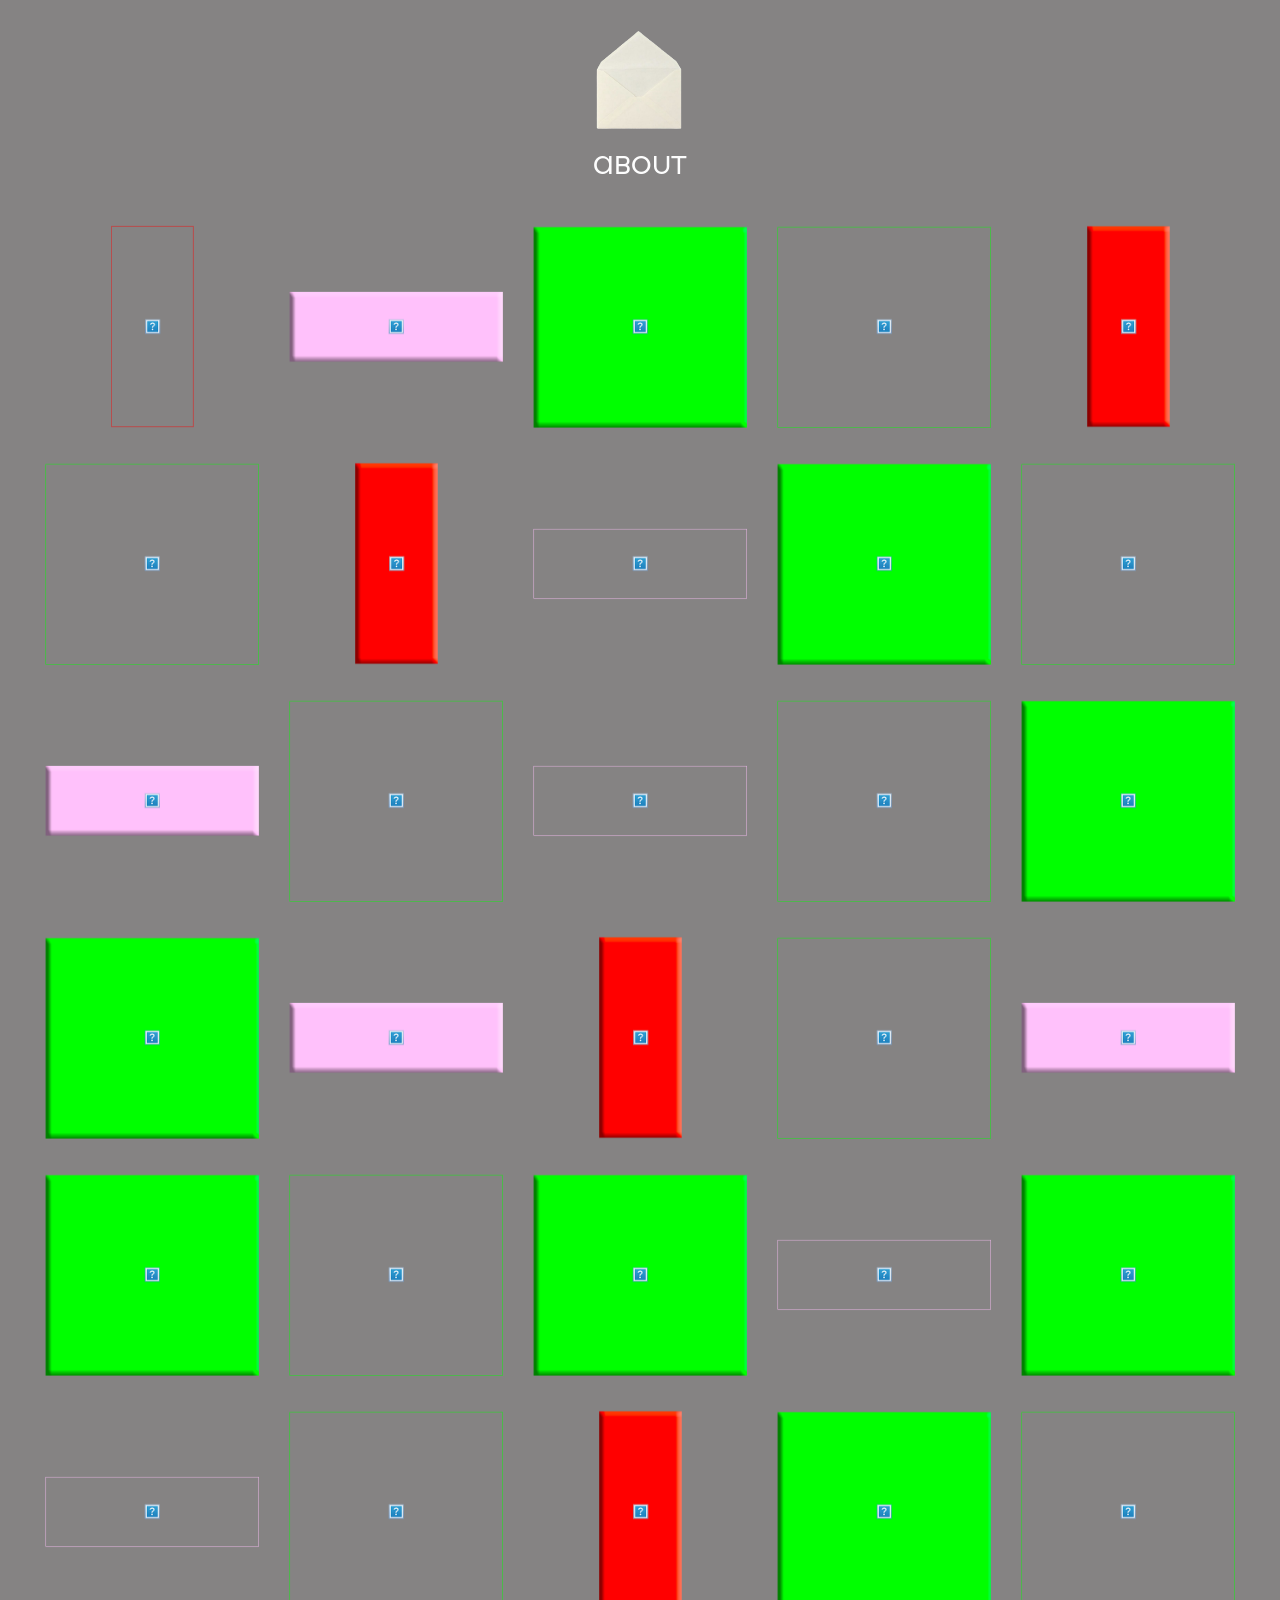
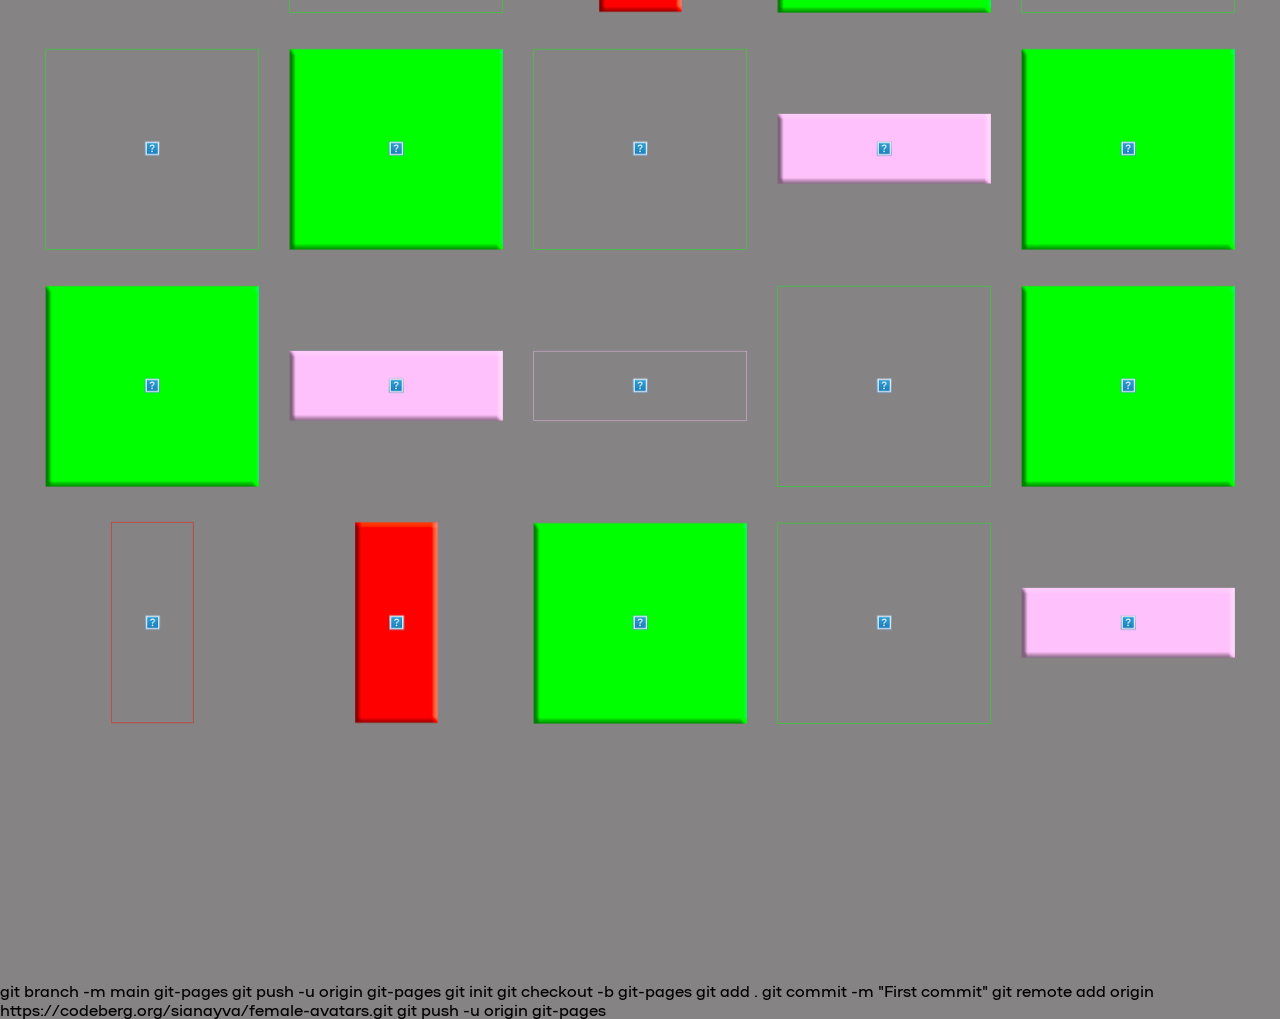
<file: final-web-female-avatars/index.html>
<!DOCTYPE html>
<html lang="en">
<head>
    <meta charset="UTF-8">
    <meta name="viewport" content="width=device-width, initial-scale=1.0">
    <title>Remake</title>
    <link rel="stylesheet" href="css/style.css">

</head>
<body>

  <header class="nav-menu">
    <!-- Конверт і плашка -->
    <div class="corner-envelope">
      <a href="index.html">
        <img src="image/envelope-open.png" alt="Envelope" class="envelope-img">
      </a>
      <div class="envelope-text">
        Hover on the image to see the text
      </div>
    </div>
  
    <!-- Кнопка ABOUT -->
    <a href="about/about.html" class="about-link">ABOUT</a>
  </header>



  <div class="envelopes-grid">
  
    <div class="tooltip-container">
      <img src="image/category1-non-envelope-2.2.png" alt="Envelope-1" class="non-envelope-img">
      <div class="tooltip-text">
        My body is my gender playground, where I sometimes mix elements of the two sexes which seem to be the 'standard equipment' of western society. Beard+tits, smoking+diadem is my standard equipment! Yeah!
      </div>
    </div>

    <div class="tooltip-container">
        <img src="image/category2-non-envelope-3.3.png" alt="Envelope-2" class="non-envelope-img">
      <div class="tooltip-text">
        I know I'm supposed to love and worship my body as if it were a temple, but every day I wish I had a better one.
      </div>
    </div>

    <div class="tooltip-container">
      <img src="image/category3-non-envelope-1.3.png" alt="Envelope-3" class="non-envelope-img">
      <div class="tooltip-text">
        SHUTTED BY THE VIEWS
      </div>
    </div>

    <div class="tooltip-container">
      <img src="image/category3-non-envelope-1.2.png" alt="Envelope-4" class="non-envelope-img">
      <div class="tooltip-text">
        It is not possible to insist any more on a dualism of body and mind. 
        The body speaks by itself  and tells us more than we are ready to understand. Bodies are constructs in the way we deal with them and have their histories. These histories are interventions with, on and through bodies.If I am interested in the body is when the body thinks and speaks by itself.
      </div>
    </div>

<div class="tooltip-container">
      <img src="image/category1-non-envelope-2.3.png" alt="Envelope-7" class="non-envelope-img">
      <div class="tooltip-text">
        It’s hard to identify with female or male roles, when I just want to play my own role.
      </div>
    </div>

    <div class="tooltip-container">
      <img src="image/category3-non-envelope-1.2.png" alt="Envelope-5" class="non-envelope-img">
      <div class="tooltip-text">
        I am loosing my body, dissolving in cyber space.
      </div>
    </div>


    <div class="tooltip-container">
      <img src="image/category1-non-envelope-2.3.png" alt="Envelope-6" class="non-envelope-img">
      <div class="tooltip-text">
        I’m a man, I'm a woman. I'm another idealized body.
      </div>
    </div>



    <div class="tooltip-container">
      <img src="image/category2-non-envelope-3.2.png" alt="Envelope-9" class="non-envelope-img">
      <div class="tooltip-text">
        MY BODY IS MINE
      </div>
    </div>

    <div class="tooltip-container">
      <img src="image/category3-non-envelope-1.3.png" alt="Envelope-10" class="non-envelope-img">
      <div class="tooltip-text">
        What if my body isn't functioning in the way it is intended?
      </div>
    </div>

    <div class="tooltip-container">
      <img src="image/category3-non-envelope-1.2.png" alt="Envelope-11" class="non-envelope-img">
      <div class="tooltip-text">
        My Concrete Body - Poem
        Body - Sometimes immanent materiality of being;
        Other times, transcendent - rubber and bird raising flight,
        Searching the Sun and a brunette skin, which fits so good.
        Even at the age of 56.
      </div>
    </div>

    <div class="tooltip-container">
      <img src="image/category2-non-envelope-3.3.png" alt="Envelope-12" class="non-envelope-img">
      <div class="tooltip-text">
        My body is just a visible object covered by fashion industry.
      </div>
    </div>


    <div class="tooltip-container">
      <img src="image/category3-non-envelope-1.2.png" alt="Envelope-14" class="non-envelope-img">
      <div class="tooltip-text">
        My body?
        Me but always different!
      </div>
    </div>

    <div class="tooltip-container">
      <img src="image/category2-non-envelope-3.2.png" alt="Envelope-15" class="non-envelope-img">
      <div class="tooltip-text">
        In my opinion, the worst identification for women is the Barbie doll and it could also be a reason for anorexia.
      </div>
    </div>

    <div class="tooltip-container">
      <img src="image/category3-non-envelope-1.2.png" alt="Envelope-16" class="non-envelope-img">
      <div class="tooltip-text">
        My body in paintings is a means for me to show the grief/sorrow and human-ness of our lives.
      </div>
    </div>

    <div class="tooltip-container">
      <img src="image/category3-non-envelope-1.3.png" alt="Envelope-19" class="non-envelope-img">
      <div class="tooltip-text">
        My lungs were enslaved for 25 years to capitalist death dealers - just now, I am celebrating my recent liberation from smoking, while wistfully missing my old masters.
      </div>
    </div>

    <div class="tooltip-container">
      <img src="image/category3-non-envelope-1.3.png" alt="Envelope-20" class="non-envelope-img">
      <div class="tooltip-text">
        My body is a marionette.
        I barely ever pull the strings.

      </div>
    </div>


    <div class="tooltip-container">
      <img src="image/category2-non-envelope-3.3.png" alt="Envelope-21" class="non-envelope-img">
      <div class="tooltip-text">
        ALL OF MY LIFE
        I HAVE DREAMED
        TO WEAR FUR
        INSTEAD OF SKIN
      </div>
    </div>

    <div class="tooltip-container">
      <img src="image/category1-non-envelope-2.3.png" alt="Envelope-17" class="non-envelope-img">
      <div class="tooltip-text">
        Two eggs, without one gram of male genius.
      </div>
    </div>


    <div class="tooltip-container">
      <img src="image/category3-non-envelope-1.2.png" alt="Envelope-22" class="non-envelope-img">
      <div class="tooltip-text">
        My body is made of love and hate,
        my body is soft and tender,
        but it can be loud as a thunder.
        My body is a temple
        maybe you can enter.
        My body is a flower,
        my body is a stone,
        my body is made of blood and bones.
        My body is nobody's 
        neither mine.
        My body is a gift
        and is made of this.
      </div>
    </div>

    <div class="tooltip-container">
      <img src="image/category2-non-envelope-3.3.png" alt="Envelope-18" class="non-envelope-img">
      <div class="tooltip-text">
        My body: precious.
        My one and only fe/male car,
        I am ever driving: love it
        like it share it with me.
        Listen ...
      </div>
    </div>

    <div class="tooltip-container">
      <img src="image/category3-non-envelope-1.3.png" alt="Envelope-23" class="non-envelope-img">
      <div class="tooltip-text">
        in cyberspace I am 
        dis [em]body 
        or dat[a] body
        dis image is one of dem
        I can be any 
        of many 
      </div>
    </div>

    <div class="tooltip-container">
      <img src="image/category3-non-envelope-1.2.png" alt="Envelope-24" class="non-envelope-img">
      <div class="tooltip-text">
        IT HURTS ME
      </div>
    </div>

    <div class="tooltip-container">
      <img src="image/category3-non-envelope-1.3.png" alt="Envelope-25" class="non-envelope-img">
      <div class="tooltip-text">
        My body is what I really am.
      </div>
    </div>

    <div class="tooltip-container">
      <img src="image/category2-non-envelope-3.2.png" alt="Envelope-13" class="non-envelope-img">
      <div class="tooltip-text">
        a female body . . . . became more and more an object than something human ... how should a body look like? and why dont we give a damn about what others think, our body should look like? are we so much self-inconfident? where is our strength? I am fed up with trying to be perfect and to have the perfect figure, just always this disgusting pressure . . . . I really came to a conclusion I swear, from now on I will always follow this one: I JUST LOVE MYSELF!!!! 

      </div>
    </div>

    <div class="tooltip-container">
      <img src="image/category3-non-envelope-1.3.png" alt="Envelope-26" class="non-envelope-img">
      <div class="tooltip-text">
        By using myself as a character for a painting I am also asking what it would be like to be in one of Velasquez's, notably "The Rokeby Venus" also called "Venus at Her Mirror" (and other paintings like Courbet's "Woman With a Parrot") and to consider their sensuality and pose the question: "What does this mean in the context of our time?”
      </div>
    </div>

    <div class="tooltip-container">
      <img src="image/category2-non-envelope-3.2.png" alt="Envelope-27" class="non-envelope-img">
      <div class="tooltip-text">
        When I was young, my grandmother taught me to be proud of not being beautiful, proud to be intelligent and independent instead. Now I sometimes have the feeling I might have missed something, that feeling beautiful might have been fun. But now I am old, and my grandmother died before she could teach me how to be a proud old woman, so I am looking for other teachers.
      </div>
    </div>

    <div class="tooltip-container">
      <img src="image/category3-non-envelope-1.2.png" alt="Envelope-28" class="non-envelope-img">
      <div class="tooltip-text">
        My organs of touch are my eyes, these are the central points of meeting, to see, to perceive, and to become aware of and to be recognized as well.
      </div>
    </div>

    <div class="tooltip-container">
      <img src="image/category1-non-envelope-2.3.png" alt="Envelope-8" class="non-envelope-img">
      <div class="tooltip-text">
        Let me pay for dinner once or twice or every time. Don't loan me money. Don't worry about me so much. I may have curves. I may bleed once a month. I may bat my eyes and swish my hips. But I'm not that fragile. I'm not that weak. Hold my hand and say you love me. But let me be me and let me be independent.
      </div>
    </div>

    <div class="tooltip-container">
      <img src="image/category3-non-envelope-1.3.png" alt="Envelope-29" class="non-envelope-img">
      <div class="tooltip-text">
        My body doesn't work very well, but I think it's beautiful.
      </div>
    </div>

    <div class="tooltip-container">
      <img src="image/category3-non-envelope-1.2.png" alt="Envelope-30" class="non-envelope-img">
      <div class="tooltip-text">
        My body is a wonderful home. Once debased by sexual abuse I was ashamed of it, but now I view my body as a gift. Through dancing as means of expression I received my dignity and my body back.
      </div>
    </div>

    <div class="tooltip-container">
      <img src="image/category3-non-envelope-1.2.png" alt="Envelope-31" class="non-envelope-img">
      <div class="tooltip-text">
        POWER CONTROL BY
        USING MALE PRIVILEGE
        INTIMIDATION
        ISOLATION
        EMOTIONAL ABUSE
        ECONOMIC ABUSE
        SEXUAL ABUSE
        PHYSICAL ABUSE
        THREATS
        USING CHILDREN
      </div>
    </div>

    <div class="tooltip-container">
      <img src="image/category3-non-envelope-1.3.png" alt="Envelope-32" class="non-envelope-img">
      <div class="tooltip-text">
        Do people see through me?
        Who do they see?
        Do they see me as present,
        past or future?
      </div>
    </div>

    <div class="tooltip-container">
      <img src="image/category3-non-envelope-1.2.png" alt="Envelope-33" class="non-envelope-img">
      <div class="tooltip-text">
        For me the inside of the body is at the moment more important than the outside, because I am responsible to take care about what is happening inside.
      </div>
    </div>

    <div class="tooltip-container">
      <img src="image/category2-non-envelope-3.3.png" alt="Envelope-41" class="non-envelope-img">
      <div class="tooltip-text">
        Women who don't understand their own beauty live in the
        shade of dark …
      </div>
    </div>

    <div class="tooltip-container">
      <img src="image/category3-non-envelope-1.3.png" alt="Envelope-34" class="non-envelope-img">
      <div class="tooltip-text">
        I dream to meet me. In this gap between me and a collective me, I'm acting me in the aether.
      </div>
    </div>

    <div class="tooltip-container">
      <img src="image/category3-non-envelope-1.3.png" alt="Envelope-35" class="non-envelope-img">
      <div class="tooltip-text">
        Most body pains are of
        psychic nature.
      </div>
    </div>

    <div class="tooltip-container">
      <img src="image/category2-non-envelope-3.3.png" alt="Envelope-36" class="non-envelope-img">
      <div class="tooltip-text">
        I think my body is so good like
        I have to care for.
      </div>
    </div>

    <div class="tooltip-container">
      <img src="image/category2-non-envelope-3.2.png" alt="Envelope-37" class="non-envelope-img">
      <div class="tooltip-text">
        my body is my temple.
        I should take care of it, but there is a power inside of me that is trying to destroy it. to punish and suppress. tomorrow I will start all over again loving myself. tomorrow.
      </div>
    </div>

    <div class="tooltip-container">
      <img src="image/category3-non-envelope-1.2.png" alt="Envelope-38" class="non-envelope-img">
      <div class="tooltip-text">
        In this life you cant leave your body, even if you would like to.
      </div>
    </div>

    <div class="tooltip-container">
      <img src="image/category3-non-envelope-1.3.png" alt="Envelope-39" class="non-envelope-img">
      <div class="tooltip-text">
        When I am sick, I am aware of my body, otherwise not. Otherwise I feel my body as a surface for interacting, something vulnerable, something which is visible for other people and to judge about.
      </div>
    </div>

    <div class="tooltip-container">
      <img src="image/category1-non-envelope-2.2.png" alt="Envelope-40" class="non-envelope-img">
      <div class="tooltip-text">
        My body in the public is not female. It is something in between, or which is appreciated. I do not notice the switching when I am in action, but afterwards in privacy I lay back and feel female again.
      </div>
    </div>


    <div class="tooltip-container">
      <img src="image/category1-non-envelope-2.3.png" alt="Envelope-42" class="non-envelope-img">
      <div class="tooltip-text">
        My body is part of my identity. It sets of values, attitudes, ways of expression, symbols and signs. 
        My body, like others, is  measurable, it's defined by me but is constantly pressured by culture. If I don't "play according" to the cultural normatives I get segregated by specific social groups, but I find others that share my values, so it's OK.
      </div>
    </div>

    <div class="tooltip-container">
      <img src="image/category3-non-envelope-1.3.png" alt="Envelope-43" class="non-envelope-img">
      <div class="tooltip-text">
        Manipulation Fear uses my body as an object that is the victim of abuse. I titled this painting Manipulation/Fear. Leni Riefenstahl's photo of Hitler's mass rally and a detail from a still based on the film Cape Fear with Robert De Niro seem to be tattooed upon and through my body.
      </div>
    </div>

    <div class="tooltip-container">
      <img src="image/category3-non-envelope-1.2.png" alt="Envelope-44" class="non-envelope-img">
      <div class="tooltip-text">
        I is body,
        boldly can I claim -
        this body,
        here...

        where there's no-body...

        but this matter   
      </div>
    </div>

    <div class="tooltip-container">
      <img src="image/category2-non-envelope-3.3.png" alt="Envelope-45" class="non-envelope-img">
      <div class="tooltip-text">
        Only after I discovered that beauty wasn't necessary did I realize that I am, after all, beautiful.
      </div>
    </div>




  </div>
</body>
</html>



git branch -m main git-pages
git push -u origin git-pages

git init
git checkout -b git-pages
git add .
git commit -m "First commit"
git remote add origin https://codeberg.org/sianayva/female-avatars.git
git push -u origin git-pages
</file>
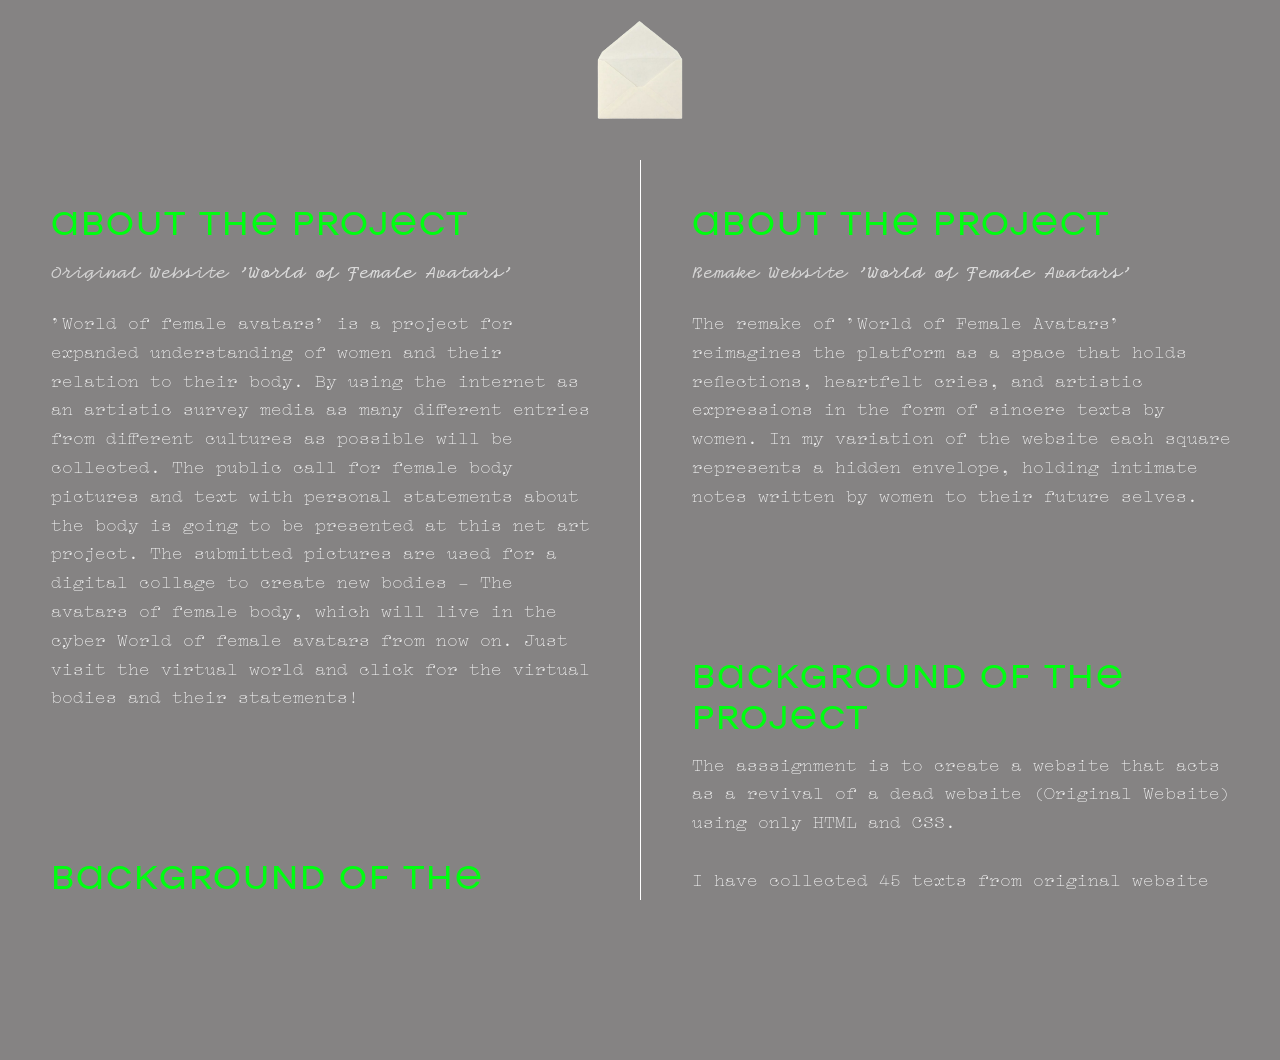
<file: final-web-female-avatars/about/about.html>
<!DOCTYPE html>
<html lang="en">
<head>
    <meta charset="UTF-8">
    <meta name="viewport" content="width=device-width, initial-scale=1.0">
    <title>About</title>
    <link rel="stylesheet" href="style/style.css">
</head>
<body>
    <header class="nav-menu">
        <a href="http://127.0.0.1:5500/index.html">
         <img src="img/envelope-open.png" alt="Mini Envelope" class="envelope-img">
        </a>
    </header>

    <div class="split-container">
  
      
      <div class="left-column">
        <h1 class="project-title">ABOUT THE PROJECT</h1>
        <p class="subtitle">Original Website <a href="https://web.archive.org/web/20111001103523/http://females.mur.at/avatars.html">'World of Female Avatars'</a></p>
        <p class="project-text">
          'World of female avatars' is a project for expanded understanding of women and their relation to their body. By using the internet as an artistic survey media as many different entries from different cultures as possible will be collected. The public call for female body pictures and text with personal statements about the body is going to be presented at this net art project. The submitted pictures are used for a digital collage to create new bodies - The avatars of female body, which will live in the cyber World of female avatars from now on. Just visit the virtual world and click for the virtual bodies and their statements!
        </p>

        <h1 class="project-title">BACKGROUND OF THE PROJECT</h1>
        <p class="project-text">
          As women always have been and are strongly connected to their body in a positive and/or negative sense, it could be supposed there is also a relation to it. In times of virtual reality, avatar and cyborg the body is not important in its natural matter anymore although in reality still in use. Adorno und Horkheimer described the "Interest on the Body" as deadly because of the disturbed use of the body as only in parts of prosthesis. Discussing the body in Post Modern Society means also to discuss different developments which changed the natural body in a cultural and an economic object. What remains from the body, if the body still exists? Some theories view the body as only natural, some as antagonistic to technology. Paul Virilio describes the body as static and passive, which is looking for action in multiple overbidding. The rise of New Media means for Virilio an important break between man and woman because of the absence of body presence. To be in virtual space like an angel as a third sex is a position of future androgyny. The body as artistic material in the early seventies is another major aspect of this project. Instead of using the own artistic body, others shall be involved in the project. By receiving different input sources new bodies are going to be constructed on the net.
          <br><br>
    
          <p1>The basic areas of interest of this artistic work are:</p1><br>
            - Body and technology<br>
            - Body and sex<br>
            - Absent body<br>
            - Body and picture<br>
            - Body and violence
          <br><br>
    
          <p1>The debate of body in media art and in this project is as follows:</p1><br>
          - draft of third sex<br>
          - emphasis of traditional visions of sex<br>
          - disclosure of construction of social sex (gender)<br>
          - development of new body language <br><br>

          <h1 class="project-title">AUTHORS</h1>
          <p class="project-text">
            <p2>Evelin Stermitz</p2>
            is working on media art projects by using different media like photography, video and net, including installations and conceptual works. The focus of art work is on female and social topics. The issues of projects are about gender, role models and the gap between man and woman referring to the theory of Jacques Lacan. An important task is the female body and the outgoing connection to created symbolic meanings of gender in history and nowadays. In media theory the main interest is on the representation and approach of the female body in everyday media and media art encouraged by Barbara Krugers work "Your body is a battleground". She completed the study of Media Communication at University Klagenfurt / Austria and received a scholarship for the postgraduate study of Visual Communication at the Academy of Fine Arts and Design, University of Ljubljana, Slovenia (Prof. Milan Pajk - photography, Prof. Sreco Dragan - video and new media) in the year 2004.<br>
          
            <p2>Jure Kodzoman</p2>
          
            is a graduate student at FRI in Ljubljana, currently pursuing degree in informatics. Born in 1983. in Postojna (Slovenia), from where he soon moved to a small town of Sinj in Central Dalmatia(Croatia) where he lived up to his college years. Soon after arrival in Ljubljana he developed strong interest in UNIX and LINUX operating systems and open source software. Likes programming, cooking, and mountaneering. He is a member of publishing comitee at Croatian Mountaneering Association, where he merged his greatest passions: computers, climbing and art. (Unfortunately there is no cooking there :)<br>
          
            <p2>Ljiljana Perkovic</p2>
          
            Comes from Croatia, island of Krk, where she has lived all her life. Born on the 10th March 1985 in Rijeka. Being from the seaside she likes long walks on the beach and seafood specialities. She has graduated from a science based high school where she has gained interes in computer science. Curently she is a third year student at the Faculty of informatics and computer science of the University of Ljubljana. Along with computer science she has an interest in modern art, visiting exhibitions and traveling.<br>
          
            <p2>Loritz Zbigniew</p2>
          
            25 year old student from High School Of Economics in Radom (Poland), participating as ERASMUS student at FRI Ljubljana. In his free time reads computer books, fixes computers, rides bicycle, and likes walking. Last several years he worked for a local school, as a technical support staff. He is now in Ljubljana for some time, just getting to know the town. work.<br><br><br><br><br>
          
            <p1>In association with:</p1><br>
            ArtNetLab<br>
            ALU<br>
            FRI<br>
        </p>
      </div>



      
      
      <div class="right-column">
        <h1 class="project-title">ABOUT THE PROJECT</h1>
        <p class="subtitle"> Remake Website <a href="https://sianaydenova-female-avatars.netlify.app">'World of Female Avatars'</a></p>
        <p class="project-text">
          The remake of 'World of Female Avatars' reimagines the platform as a space that holds reflections, heartfelt cries, and artistic expressions in the form of sincere texts by women. 
          In my variation of the website each square represents a hidden envelope, holding intimate notes written by women to their future selves.
          
        </p>
          
        <h1 class="project-title">BACKGROUND OF THE PROJECT</h1>
        <p class="project-text">
          The asssignment is to create a website that acts as a revival of a dead website (Original Website) using only HTML and CSS. <br><br>
          I have collected 45 texts from original website and divided in three categories:<br>
          <p1>1. Gender, Identity, and Social Norms (Red)</p1><br>
            
          Focuses on navigating gender roles, challenging societal expectations, reclaiming autonomy, and defining the self beyond traditional binaries or social norms.<br><br>
            
          <p1>2. Body Image, Beauty Standards, and Self-Acceptance (Pink)</p1><br>
            
          Focuses on the friction between internal self-worth and external standards of beauty, media/fashion objectification, self-doubt, aging, and the journey toward self-love or empowerment.<br><br>
            
          <p1>3. Embodiment, Trauma, Cyberspace, and Philosophy of the Body (Green)</p1><br>
          
          Focuses on abstract, philosophical, or psychological reflections on the body—including physical limitations/health, trauma/abuse recovery, artistic representation, and disembodiment in digital space. <br><br>

          Category differences are depicted through different shapes and colors of squares (blank envelope placements). Some of them are filled, while others just have a colored border. There is no deeper context here—this element is used purely for visual aesthetics. <br><br>
          
          My redesign preserves the essential elements of the original platform—its color palette, cyber aesthetic, and structured yet chaotic grid. At the same time, it places greater emphasis on text readability and a cleaner visual representation of the 'World of Female Avatars'. 
          <br><br><br><br><br>

          <p2>Created by:</p2> <a href="https://www.instagram.com/desianayva/">Anastasia Naydenova </a><br>
          <p2>Tutor:</p2> <a href="https://www.instagram.com/f451.studio/">Quentin Creuzet</a><br>
          <p2>Typefaces:</p2> Namu (1960) by <a href="https://rastvor.com.ua/">Dmytro Rastvortsev</a> and Compagnon (Light, Bold) by <a href="https://velvetyne.fr/">Velvetyne Type Foundery</a><br>
          <p2>Coding assignment:</p2> KABK _ GD Year 3 _ Semester 1 _ Block 1 _ 2026<br>
          <p2>Web size:</p2> 1.2MB 
        
        </p>
        
      
      </div>
    
    </div>

</body>
</html>
</file>
<file: final-web-female-avatars/css/style.css>
body {
  background-color:  #858383;
  overflow-x: hidden;
  margin: 0;
  padding: 0;
  font-family:'NAMU';
}



@font-face {
  font-family: 'NAMU'; /* Назва шрифту, яку ви вигадуєте самі */
  src: url('font/NAMU-1960.woff2') format('woff2'),
       url('font/NAMU-1960.ttf') format('truetype'); /* Шлях до файлу шрифту */
  font-weight: normal; /* Товщина шрифту: normal, bold, 400, 700 тощо */
  font-style: normal;  /* Стиль: normal або italic */
}

@font-face {
  font-family: 'CompBold'; /* Назва шрифту, яку ви вигадуєте самі */
  src: url('font/Compagnon-Bold.woff2') format('woff2'),
       url('font/Compagnon-Bold.ttf') format('truetype'); /* Шлях до файлу шрифту */
  font-weight: normal; /* Товщина шрифту: normal, bold, 400, 700 тощо */
  font-style: normal;  /* Стиль: normal або italic */
}

@font-face {
  font-family: 'CompLight'; /* Назва шрифту, яку ви вигадуєте самі */
  src: url('font/Compagnon-Light.woff2') format('woff2'),
       url('font/Compagnon-Light.ttf') format('truetype'); /* Шлях до файлу шрифту */
  font-weight: normal; /* Товщина шрифту: normal, bold, 400, 700 тощо */
  font-style: normal;  /* Стиль: normal або italic */
}

@font-face {
  font-family: 'CompLightItalic'; /* Назва шрифту, яку ви вигадуєте самі */
  src: url('font/Compagnon-Italic.woff2') format('woff2'),
       url('font/Compagnon-LightItalic.ttf') format('truetype'); /* Шлях до файлу шрифту */
  font-weight: normal; /* Товщина шрифту: normal, bold, 400, 700 тощо */
  font-style: normal;  /* Стиль: normal або italic */
}


.nav-menu a {
  text-decoration: none;
  color: #000000;
  /* Приберіть звідси display: flex; взагалі */
  margin-right: 2%;
  margin-bottom: 10px;
  margin-top: 10px;
  display: flex;
  flex-direction: column;
  align-items: center; 
  font-size: 25px;
}

.nav-menu a.about-link:hover {
  text-decoration: none;
  color: #858383;
}

.nav-menu a.about-link {
  text-decoration: none;
  color: #fdfdfd;
  font-size: 25px;
  margin: 0;                /* Прибираємо зайві марджіни, щоб не збивали центр */
}
  
/* 1. Навігаційне меню у правому верхньому кутку */
.nav-menu {
  display: flex;
  flex-direction: column;   /* Конверт зверху, кнопка ABOUT під ним */
  align-items: center;      /* Центрує конверт і слово ABOUT між собою */
  justify-content: center;  /* Центрує по горизонталі */
  
  width: 100%;              /* Займає всю ширину сторінки */
  margin: 20px auto 40px auto; /* Автоматичні відступи з боків центрують блок на екрані */
  float: none; 
}

/* 2. Контейнер конверта */
.corner-envelope {
  position: relative;
  display: flex;            /* Вмикаємо flex замість inline-block */
  justify-content: center;  /* Центрує картинку конверта */
  margin-bottom: 8px;       /* Відступ від конверта до слова ABOUT */
}

/* 3. Картинка конверта */
.envelope-img {
  width: 100px;              /* Ваша ширина з коду */
  height: auto;
  display: block;
}

/* 4. Синя плашка-підказка */
.envelope-text {
  display: none;
  position: absolute;       /* Важливо: виймає плашку з основного потоку */
  
  /* Позиціонування ЛІВОРУЧ від конверта та по його центру */
  right: 100%;              /* Показувати плашку зліва від конверта */
  top: 50%;
  transform: translateY(-50%); /* Вирівнює точно по висоті конверта */
  margin-right: 12px;       /* Відступ між плашкою та конвертом */
  
  /* Компактний розмір плашки */
  width: max-content;       /* Ширина підганяється точно під текст */
  white-space: nowrap;      /* Текст в один рядок */
  
  /* Оформлення */
  background-color:#858383;/* Ваш синій колір */
  color: rgb(252, 252, 252);
  padding: 8px 12px;
  border-radius: 6px;
  font-family: 'NAMU';
  font-size: 12px;
  box-shadow: 0 4px 10px rgba(0, 0, 0, 0.15);
  z-index: 100;
}

/* 5. Показувати плашку при наведенні миші на конверт */
.corner-envelope:hover .envelope-text {
  display: block;
}






/* 1. Робимо сітку на 5 колонок */
.envelopes-grid {
  display: grid;
  grid-template-columns: repeat(5, 1fr);
  gap: 20px;
  max-width: 1200px;
  margin: 0 auto;
  align-items: start;
  margin-bottom: 250px;
}

/* 1. Контейнер кожної картки (зображення + підказка) */
.tooltip-container {
  position: relative;
  display: flex;
  flex-direction: column; 
  align-items: center;    
  width: 100%;

}

/* 2. Картинка конверта */
.non-envelope-img {
  width: 100%;
  height: auto;
  display: block;
  cursor: pointer;
}

/* 3. Підказка з текстом (прихована за замовчуванням) */
.tooltip-text {
  display: none;
  position: absolute;
  
  /* Відповідає за розміщення під картинкою */
  top: 100%;              /* Розміщує блок строго ПІД нижнім краєм картинки */
  left: 0;                /* Вирівнює по лівому краю картинки */
  margin-top: 8px;        /* Невеликий відступ від картинки */


  /* Параметри блоку та форматування */
  box-sizing: border-box;
  padding: 20px;
  background-color: #858383;
  /*border: 1px solid #cccccc;*/
  box-shadow: 0px 4px 12px #858383;
  z-index: 100;           /* Щоб текст перекривав інші елементи знизу і не ховався під ними */
  
  /* Стилі шрифту */
  font-family: 'CompLight', serif;
  font-size: 12px;
  color: #ffffff;
  line-height: 1.3;
}

/* 4. Відображення підказки при наведенні миші на конкретний конверт */
.tooltip-container:hover .tooltip-text {
  display: block;
  width: 100%;
  height: 110%;
}
</file>
<file: final-web-female-avatars/about/style/style.css>
.nav-menu a {
  display: flex;
  flex-direction: column;   /* Конверт зверху, кнопка ABOUT під ним */
  align-items: center;      /* Центрує конверт і слово ABOUT між собою */
  justify-content: center;  /* Центрує по горизонталі */
  
  width: 100%;              /* Займає всю ширину сторінки */
  margin: 20px auto 40px auto; /* Автоматичні відступи з боків центрують блок на екрані */
  float: none; 
 }

  .envelope-img {
    width: 100px; 
    height: auto;
    display: block;
    cursor: pointer;
    transition: transform 0.2s ease;
  }

  .envelope-img:hover {
  transform: scale(1.1);
  }
  

 
  @font-face {
    font-family: 'NAMU'; /* Назва шрифту, яку ви вигадуєте самі */
    src: url('font/NAMU-1960.woff2') format('woff2'),
         url('font/NAMU-1960.ttf') format('truetype'); /* Шлях до файлу шрифту */
    font-weight: normal; /* Товщина шрифту: normal, bold, 400, 700 тощо */
    font-style: normal;  /* Стиль: normal або italic */
  }
  
  @font-face {
    font-family: 'CompBold'; /* Назва шрифту, яку ви вигадуєте самі */
    src: url('font/Compagnon-Bold.woff2') format('woff2'),
         url('font/Compagnon-Bold.ttf') format('truetype'); /* Шлях до файлу шрифту */
    font-weight: normal; /* Товщина шрифту: normal, bold, 400, 700 тощо */
    font-style: normal;  /* Стиль: normal або italic */
  }
  
  @font-face {
    font-family: 'CompLight'; /* Назва шрифту, яку ви вигадуєте самі */
    src: url('font/Compagnon-Light.woff2') format('woff2'),
         url('font/Compagnon-Light.ttf') format('truetype'); /* Шлях до файлу шрифту */
    font-weight: normal; /* Товщина шрифту: normal, bold, 400, 700 тощо */
    font-style: normal;  /* Стиль: normal або italic */
  }
  
  .content-container {
    max-width: 1000px;
    margin: 0 auto;
    padding: 40px 20px;
  }
  
  h1, h2 {
    font-family: 'NAMU', sans-serif;
    margin-left: 2%;
    font-size: 40px;
    color: rgb(0, 254, 17);
  }
  

  p {
    font-family: 'CompLight', serif;
    margin-left: 2%;
    font-size: 18px;

    p1{
      font-size: 25px;
      font-family:'CompBold';
      color: rgb(250, 191, 243);
    }
    p2{
      font-size: 25px;
      font-family:'CompBold';
      color: rgb(234, 20, 20);
    }
  }

  h3 { 
    font-family: 'NAMU', sans-serif;
    margin: 2%;
    font-size: 10px;
  }

 html, body {
  margin: 0%;
  padding: 0;
  height: 100vh;
  overflow: hidden; /* Запобігає загальному скролу всієї сторінки */
  background-color: #858383; /* Чорний фон, як на відео */
  color: /*#a82020*/whitesmoke;            /* Червоно-коричневий колір тексту */
  font-family: sans-serif;

}



/* 2. Контейнер, який ділить екрану на 2 частини */
.split-container {
  display: flex;
  width: 100vw;
  height: 100vh; 
  
}

/* 3. Спільні стилі для обох колонок */
.left-column,
.right-column {
  flex: 1;                 /*Обидві колонки займають рівно по 50% ширини */
  height: 100%;            /* Повна висота */
  overflow-y: auto;        /* Дозволяє СКРОЛИТИ кожну колонку окремо */
  padding: 40px;
  box-sizing: border-box;  /* Враховує padding у загальну ширину */
}

/* 4. Опціонально: розділювальна лінія між колонками */
.left-column {
  border-right: 1px solid #ffffff;
}

/* 5. Стилі заголовків та тексту */
.project-title {
  font-size: 34px;
  text-transform: uppercase;
  letter-spacing: 2px;
  margin-top: 0;
  margin-bottom: 10px;
}

.subtitle {
  font-size: 18px;
  opacity: 0.7;
  margin-bottom: 30px;
  font-family: 'CompBold';

}

.project-text {
  font-size: 18px;
  line-height: 1.6;
  margin-bottom: 40px;
  padding-bottom: 100px;
}

a {
  color: rgb(255, 255, 255);
  text-decoration: none;
}
a:hover {
  transform: scale(1.1);
  color: rgb(248, 49, 225);
  text-decoration: none;
  }
</file>
